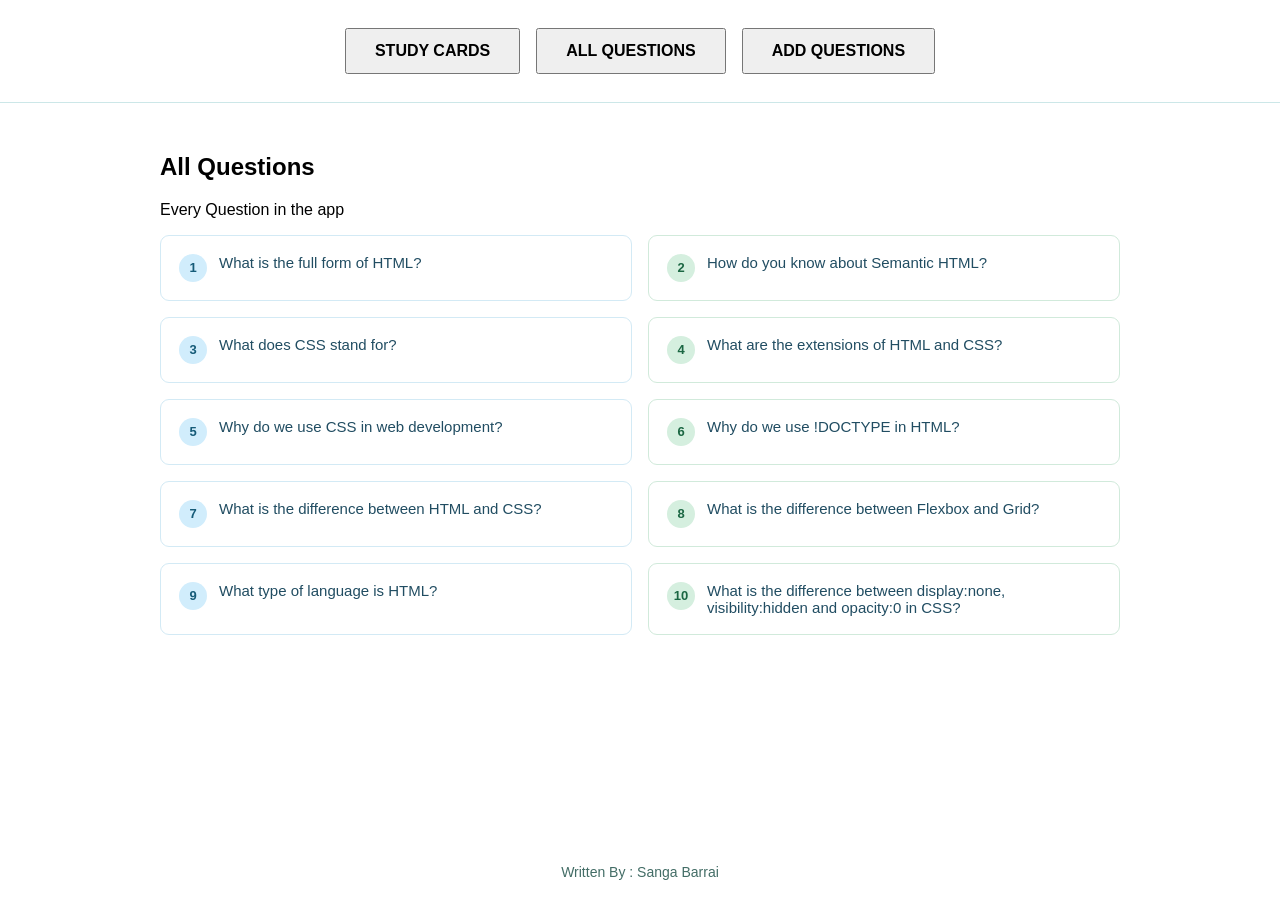
<file: index.html>
<!DOCTYPE html>
<html lang="en">
<head>
    <meta charset="UTF-8">
    <meta name="viewport" content="width=device-width, initial-scale=1.0">
    <title>Quizz App</title>
    <link rel="stylesheet" href="style.css">
</head>

<body>
    <!-- The header contains buttons for switching between app views.-->

    <header>
        <nav>
            <div class="navigation-tabs">
            <!--Each button represents a different view in the Quizz App-->
            <button id="study-cards-tabs"
            class="navigation-button">study cards</button>
            <button id="all-question-tabs" class="navigation-button active-tabs">All Questions</button> 
            <button id="add-questions-tabs" class="navigation-button">Add Questions</button>
        </nav>
    </header>

    <main>
        <!--Students can see all the questions in just one List-->
        <section id="all-questions-view" class="contyent-view active-view">
            <h2>All Questions</h2>
             <p>
                <class="description-text"><Every Question in the app>
             </p>
             <!--An ordered list can use because this is a simple list of questions-->
             <ul id="all-questions-list" class="questions container">

             <li>What is the full form of HTML?</li> 
             <li>How do you know about Semantic HTML?</li>
             <li>What does CSS stands for?</li>
             <li>What are the extensions of HTML and CSS?</li>
             <li>Why do we use CSS in web development?</li>
             <li>Why do we use !DOCTYPE in HTML?</li>
             <li>What is the difference between HTML and CSS?</li>
             <li>What is the difference between FFlexbox and Grid?</li>
             <li>What type of language is HTML?</li>
             <li>What is the difference between display:none, visibility:hidden and opacity:0 in CSS?</li>
             </ul>
        </section>
    </main>

    <footer>
        Written By : Sanga Barrai
    </footer>

       <script src="script.js"></script>
</body>
</html>
</file>
<file: style.css>
/* General Styles */
{
    box-sizing: border-box;
}

body {
    margin: 0;
    min-height: 100vh;
    display: flex;
    flex-direction: column;
    font-family: Arial, Helvetica, sans-serif;
    Bakround-color: #f3faff
    color: #173b4b
    linwe-height: 1.6;
}
/* Header */
header {
    background-color: linear-gradient(120deg, #dff3ff, #e2f7ec);
    border-bottom: 1px solid #cce7e8;
    padding: 28px 16px;
}

/* Navigation buttons */
.navigation-tabs {
    display: flex;
    justify-content: center;
    flex-wrap: wrap;
    gap: 16px;
    margin: 0 auto;
}

.navigation-button {
    min-height: 46px;
    padding: 11px 28px;
    border: 1px solid 
    border-radius: 8PX;
    backround: #ffffff;
    color: 1736380;
    font: inherit;
    font-weight: 600;
    text-transform: uppercase;
    cursor: pointer;
    box-shadow: 0 2px 5px rgba(28, 94, 115, 0.06)
    transition:
    backround-color 0.2s ease,
    box-shadow 0.2s ease,
}

.navigation-button:hover {
    background-color: #6794c;
    box-shadow: 0 3px 10px rgba(28, 94, 115, 0.1);
}

.navigation-button:active-tabs {
    background-color: #16749c;
    border-color: #16794c;
    color: #ffffff;
}

.navigation-button:active-tabs:hover {
    background: #11613c;
}

.navigation-button:focus-visible {
    outline: 3px solid #1686b0;
    outline-offset: 4px;
}

/* Main layout */
main {
    flex: 1;
    width: min(960px, calc(100% - 32px));
    margin: 30px auto;
}

/*Main white panel*/
#all-questions-view{
    background-color: #ffffff;
    border: 1px solid #d6e9ef;
    border-radius: 12px;
    padding: 28px;
    box-shadow: 0 4px 18px rgba(31, 90, 110, 0.08);
}

/*Heading*/
#all-question-view h2{
    margin: 0 0 6px;
    color: #135b74;
    font-size: 26px;
    line-height: 1.3;
}

*/Description*/
.description-text {
    margin: 0 0 24px;
    color: #586f7a;
    font-size: 15px;
}

/*Questions grid*/
#all-questions-list {
    display: grid;
    grid-template-columns: repeat(2, minmax(0, 1fr));
    gap: 16px;
    list-style: none;
    counter-reset: question;
    margin:0;
    padding:0;
}

/*Individual question card*/
#all-questions-list li {
    counter-increment: question;
    display: flex;
    align- items: flex-start;
    gap: 12px;
    min-width: 0;
    padding: 18px;
    border: 1px solid #d3eaf5;
    border-radius: 9px;
    backround: #eef8ff;
    color: #214d62;
    font-size: 15px;
    overflow-wrap: anywhere;
}

/*Alternate green cards*/
#all-questions-list li:nth-child(even) {
    backround: #effaf4;
    border-color: #d1eadb;
}

/*Question number*/
#all-questions-list li::before {
    content: counter(question);
    display: flex;
    align-items: center;
    justify-content: center;
    flex-shrink: 0;
    width: 28px;
    height: 28px;
    border-radius: 50%;
    background: #d1edfc;
    color: #155b78;
    font-size: 13px;
    font-weight: bold;
}

#all-questions-list li:nth-child(even)::before {
    background: #d5efdf;
    color: #1b6743;
}

/*Footer*/
footer {
    padding: 20px 16px;
    border-top: 1px solid #2e9e7;
    backround: #e7f5f3;
    color: #436d66;
    text-align: center;
    font-size: 14px;
}

/* Responsive Design */
@media (max-width: 700px){
    header{
        padding: 20px 16px;
    }

    .navigation-tabs {
        gap: 10px;
    }

    .navigation-button {
        flex: 1 1 140px;
        padding: 10px 14px;
        font-size: 14px
    }

    main {
        margin: 20px auto;
    }

    #all-question-view {
        padding: 20px;
    }

    #all-question-view h2 {
        font-size: 23px;
    }

    #all-questions-list {
        grid-template-columns: minmax(0, 1fr);
        gap: 12px;
    }

    #all-questions-list li {
        padding: 15px;
    }
}
</file>
